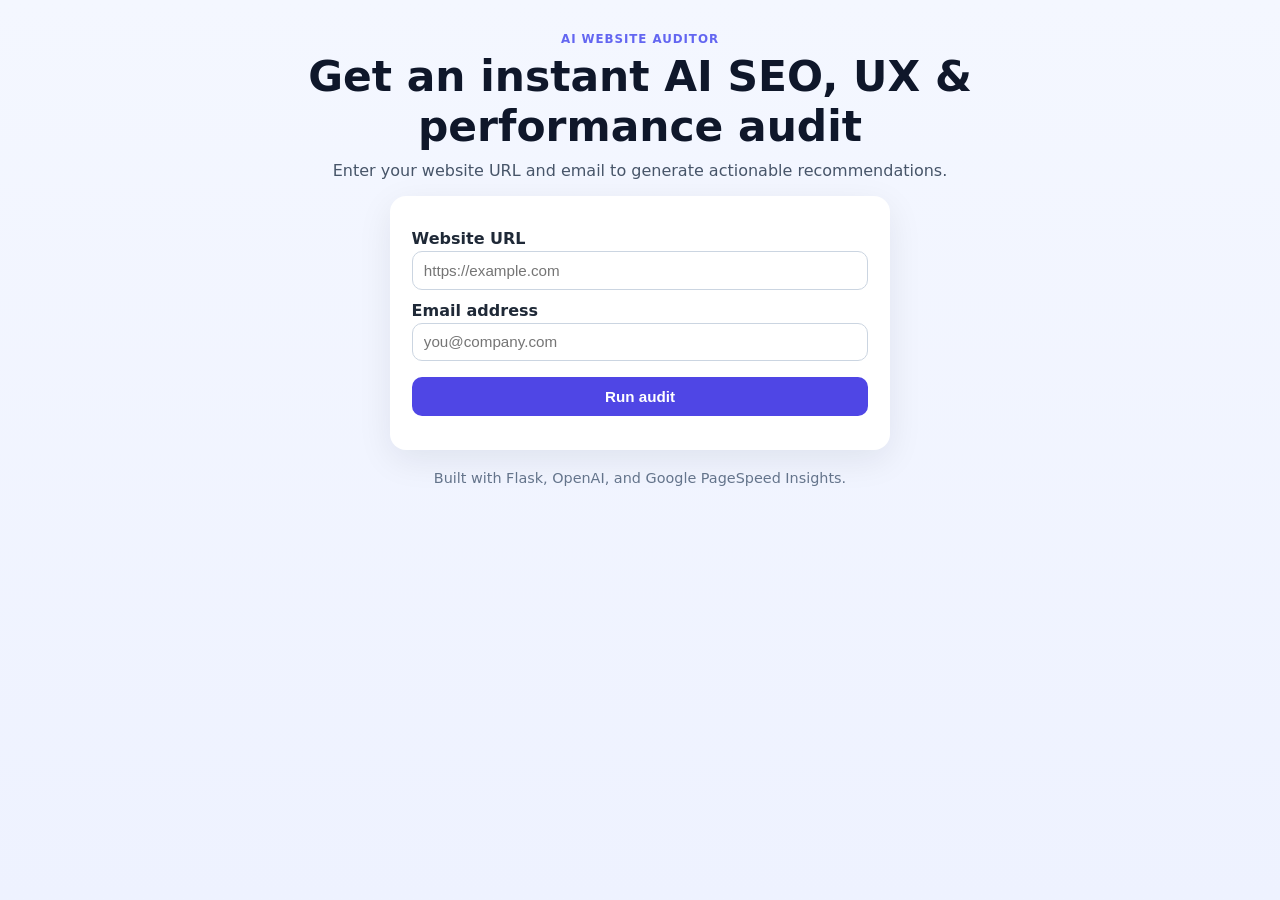
<file: templates/index.html>
<!DOCTYPE html>
<html lang="en">
<head>
  <meta charset="UTF-8" />
  <meta name="viewport" content="width=device-width, initial-scale=1.0" />
  <title>AI Website Auditor</title>
  <link rel="stylesheet" href="/static/style.css" />
</head>
<body>
  <div class="container">
    <header class="hero">
      <p class="eyebrow">AI Website Auditor</p>
      <h1>Get an instant AI SEO, UX & performance audit</h1>
      <p class="subtitle">Enter your website URL and email to generate actionable recommendations.</p>
    </header>

    <main class="card form-card">
      <form id="audit-form">
        <label for="website_url">Website URL</label>
        <input id="website_url" name="website_url" type="url" placeholder="https://example.com" required />

        <label for="email">Email address</label>
        <input id="email" name="email" type="email" placeholder="you@company.com" required />

        <button type="submit" class="btn">Run audit</button>
        <p id="status" class="status"></p>
      </form>
    </main>

    <footer class="footer">Built with Flask, OpenAI, and Google PageSpeed Insights.</footer>
  </div>

  <script src="/static/script.js"></script>
</body>
</html>
</file>
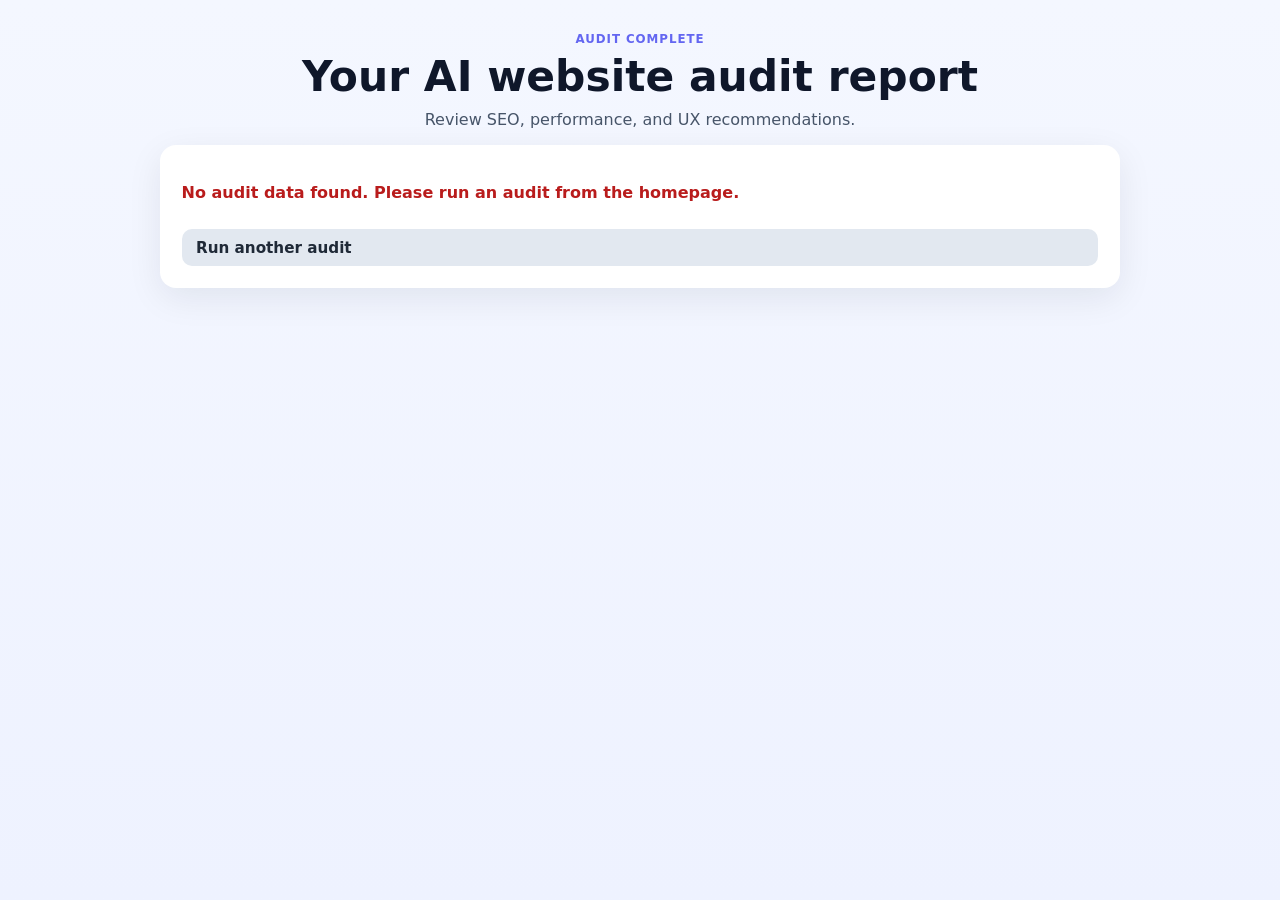
<file: templates/result.html>
<!DOCTYPE html>
<html lang="en">
<head>
  <meta charset="UTF-8" />
  <meta name="viewport" content="width=device-width, initial-scale=1.0" />
  <title>Audit Result - AI Website Auditor</title>
  <link rel="stylesheet" href="/static/style.css" />
</head>
<body>
  <div class="container">
    <header class="hero">
      <p class="eyebrow">Audit Complete</p>
      <h1>Your AI website audit report</h1>
      <p class="subtitle">Review SEO, performance, and UX recommendations.</p>
    </header>

    <main class="card result-card">
      <div id="report-wrapper"></div>
      <div class="footer-actions">
        <a href="/" class="btn btn-secondary">Run another audit</a>
      </div>
    </main>
  </div>

  <script>
    const report = JSON.parse(localStorage.getItem('auditReport') || 'null');
    const wrapper = document.getElementById('report-wrapper');
    if (!report) {
      wrapper.innerHTML = '<p class="error">No audit data found. Please run an audit from the homepage.</p>';
    } else {
      const h1Html = report.h1_headings && report.h1_headings.length ? report.h1_headings.map(h=>`<li>${h}</li>`).join('') : '<li>None found</li>';
      wrapper.innerHTML = `
        <section class="section">
          <h2 class="section-title">Website</h2>
          <p><strong>${report.website_url}</strong></p>
          <p><strong>Title:</strong> ${report.title || 'Missing'}</p>
          <p><strong>Meta description:</strong> ${report.meta_description || 'Missing'}</p>
          <p><strong>H1 headings:</strong></p><ul>${h1Html}</ul>
          <p><strong>Word count:</strong> ${report.word_count}</p>
        </section>

        <section class="section">
          <h2 class="section-title">Scores</h2>
          <div class="stats-grid">
            <div class="stat-card"><h3>Performance</h3><p>${report.performance_score ?? 'N/A'}</p></div>
            <div class="stat-card"><h3>SEO</h3><p>${report.seo_score ?? 'N/A'}</p></div>
            <div class="stat-card"><h3>Accessibility</h3><p>${report.accessibility_score ?? 'N/A'}</p></div>
          </div>
        </section>

        <section class="section">
          <h2 class="section-title">AI recommendations</h2>
          <pre class="ai-box">${report.ai_summary}</pre>
        </section>
      `;
    }
  </script>
</body>
</html>
</file>
<file: static/style.css>
* { box-sizing: border-box; }
body {
  margin: 0;
  font-family: Inter, system-ui, -apple-system, Segoe UI, Roboto, Arial, sans-serif;
  background: linear-gradient(180deg, #f4f7ff 0%, #eef2ff 100%);
  color: #0f172a;
  min-height: 100vh;
}
.container { width: min(960px, 92%); margin: 0 auto; padding: 2rem 0 3rem; }
.hero { text-align: center; margin-bottom: 1rem; }
.eyebrow { color: #6366f1; font-weight: 700; text-transform: uppercase; letter-spacing: .08em; font-size: .74rem; margin: 0 0 .35rem; }
h1 { margin: .25rem 0; font-size: clamp(1.8rem, 6vw, 2.65rem); line-height: 1.2; }
.subtitle { margin: .5rem auto 0; color: #475569; max-width: 680px; }
.card { background: #fff; border-radius: 16px; box-shadow: 0 10px 35px rgba(15, 23, 42, .08); padding: 1.35rem; }
.form-card { max-width: 500px; margin: 0 auto; }
label { display: block; font-weight: 600; margin: .7rem 0 .2rem; color: #1f2937; }
input { width: 100%; padding: .6rem .7rem; border: 1px solid #cbd5e1; border-radius: 10px; font-size: .95rem; }
input:focus { border-color: #4f46e5; outline: none; box-shadow: 0 0 0 3px rgba(79, 70, 229, .15); }
.btn { border: none; background: #4f46e5; color: #fff; font-weight: 700; width: 100%; margin-top: 1rem; padding: .7rem 1rem; border-radius: 10px; cursor: pointer; font-size: .95rem; }
.btn:hover { background: #4338ca; }
.btn-secondary { display: inline-block; background: #e2e8f0; color: #1f2937; text-decoration: none; border-radius: 10px; padding: .6rem .9rem; margin-top: .7rem; }
.status { margin: .75rem 0 0; color: #334155; font-size: .9rem; }
.footer { text-align: center; margin-top: 1.25rem; color: #64748b; font-size: .9rem; }
.result-card { margin-top: 1rem; }
.section { margin-top: 1rem; }
.section-title { margin-bottom: .4rem; color: #111827; }
.stats-grid { display: grid; grid-template-columns: repeat(auto-fit, minmax(140px, 1fr)); gap: .6rem; }
.stat-card { border: 1px solid #e2e8f0; border-left: 4px solid #4f46e5; background: #f9fafb; padding: .6rem .8rem; border-radius: 10px; }
.stat-card h3 { margin: 0; color: #334155; font-size: .9rem; }
.stat-card p { margin: .25rem 0 0; font-size: 1.15rem; font-weight: 700; }
.ai-box { background: #111827; color: #e2e8f0; padding: 1rem; border-radius: 10px; white-space: pre-wrap; font-family: ui-monospace, SFMono-Regular, Menlo, Consolas, monospace; }
.error { color: #b91c1c; font-weight: 700; }
.footer-actions { margin-top: 1rem; }
@media (max-width: 720px) {
  .container { padding-top: 1rem; }
  .card { padding: 1rem; }
}
</file>
